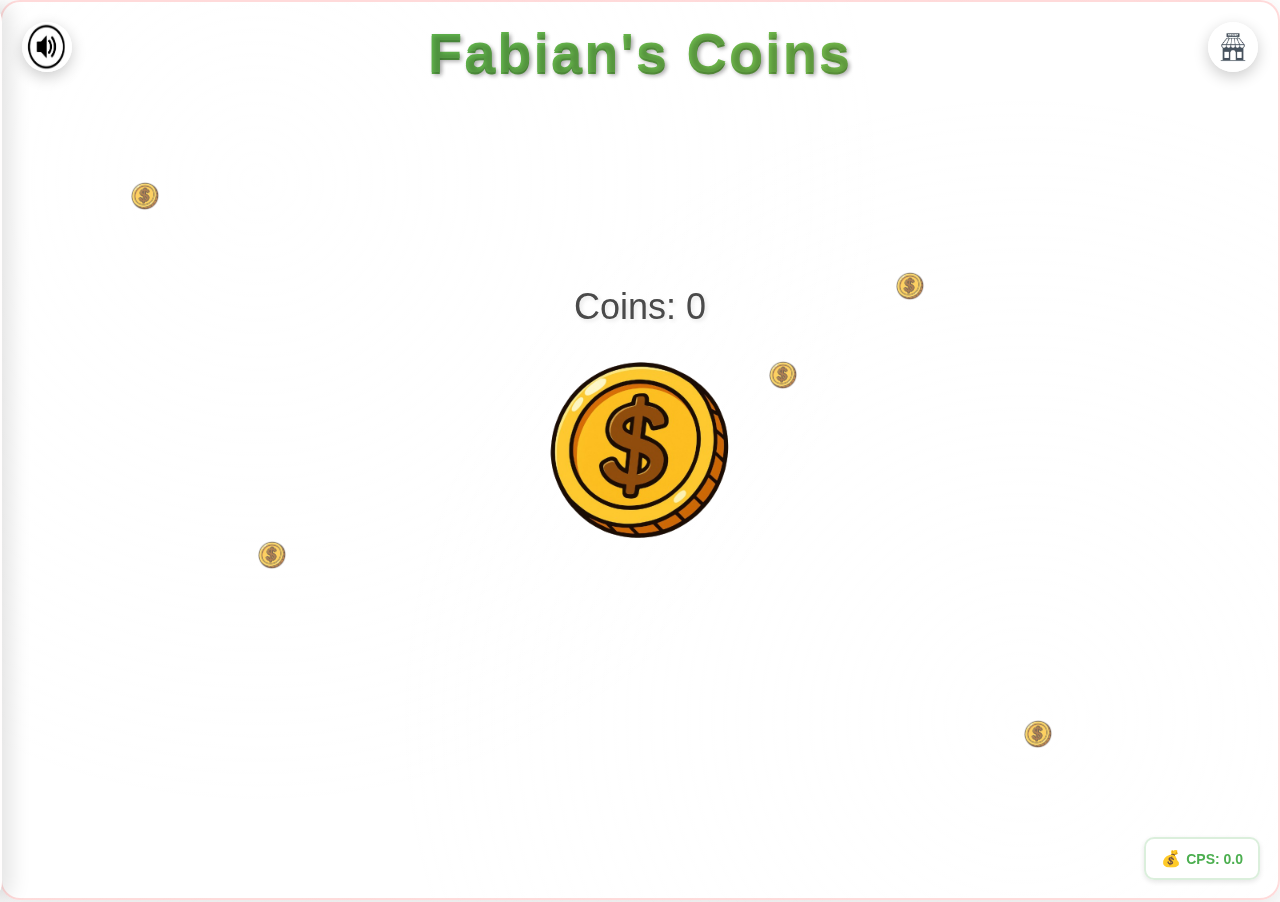
<file: index.html>
<!DOCTYPE html>
<html lang="en">
<head>
    <meta charset="UTF-8">
    <meta name="viewport" content="width=device-width, initial-scale=1.0">
    <title>Coin Clicker</title>
    <link rel="stylesheet" href="/styles.css">
    <link rel="icon" type="image/png" sizes="16x16" href="/coin.png">
    <link rel="icon" type="image/png" sizes="32x32" href="/coin.png">
    <link rel="icon" type="image/png" sizes="48x48" href="/coin.png">
    <link rel="icon" type="image/png" sizes="64x64" href="/coin.png">
</head>
<body>
    <div class="game-title">
        <h1>Fabian's Coins</h1>
    </div>
    <div class="container">
        <div class="floating-coins">
            <img src="coin.png" alt="Floating Coin">
            <img src="coin.png" alt="Floating Coin">
            <img src="coin.png" alt="Floating Coin">
            <img src="coin.png" alt="Floating Coin">
            <img src="coin.png" alt="Floating Coin">
        </div>
        <div class="shop" id="shop">
            <div class="shop-header">
                <h2>Shop</h2>
                <button class="close-btn" onclick="toggleShop()">×</button>
            </div>
            <div class="shop-content">
                <!-- Auto-Clickers -->
                <div class="shop-category">
                    <h3>Auto-Clickers</h3>
                    <div class="shop-items">
                        <div class="shop-item">
                            <h4>Basic Auto-Clicker</h4>
                            <p>Price: <span id="basicAutoPrice">50</span> coins</p>
                            <p>CPS: <span id="basicAutoCps">1</span></p>
                            <button onclick="buyAutoClicker('basic')">Buy</button>
                        </div>
                        <div class="shop-item">
                            <h4>Silver Auto-Clicker</h4>
                            <p>Price: <span id="silverAutoPrice">200</span> coins</p>
                            <p>CPS: <span id="silverAutoCps">2</span></p>
                            <button onclick="buyAutoClicker('silver')">Buy</button>
                        </div>
                        <div class="shop-item">
                            <h4>Gold Auto-Clicker</h4>
                            <p>Price: <span id="goldAutoPrice">500</span> coins</p>
                            <p>CPS: <span id="goldAutoCps">5</span></p>
                            <button onclick="buyAutoClicker('gold')">Buy</button>
                        </div>
                        <div class="shop-item">
                            <h4>Diamond Auto-Clicker</h4>
                            <p>Price: <span id="diamondAutoPrice">1000</span> coins</p>
                            <p>CPS: <span id="diamondAutoCps">10</span></p>
                            <button onclick="buyAutoClicker('diamond')">Buy</button>
                        </div>
                        <div class="shop-item">
                            <h4>Master Auto-Clicker</h4>
                            <p>Price: <span id="masterAutoPrice">2500</span> coins</p>
                            <p>CPS: <span id="masterAutoCps">20</span></p>
                            <button onclick="buyAutoClicker('master')">Buy</button>
                        </div>
                        <div class="shop-item">
                            <h4>Legendary Auto-Clicker</h4>
                            <p>Price: <span id="legendaryAutoPrice">5000</span> coins</p>
                            <p>CPS: <span id="legendaryAutoCps">50</span></p>
                            <button onclick="buyAutoClicker('legendary')">Buy</button>
                        </div>
                    </div>
                </div>

                <!-- Multipliers -->
                <div class="shop-category">
                    <h3>Multipliers</h3>
                    <div class="shop-items">
                        <div class="shop-item">
                            <h4>Bronze Multiplier</h4>
                            <p>Price: <span id="bronzeMultiPrice">100</span> coins</p>
                            <p>Multiplier: ×<span id="bronzeMultiValue">1.5</span></p>
                            <button onclick="buyMultiplier('bronze')">Buy</button>
                        </div>
                        <div class="shop-item">
                            <h4>Silver Multiplier</h4>
                            <p>Price: <span id="silverMultiPrice">300</span> coins</p>
                            <p>Multiplier: ×<span id="silverMultiValue">2</span></p>
                            <button onclick="buyMultiplier('silver')">Buy</button>
                        </div>
                        <div class="shop-item">
                            <h4>Gold Multiplier</h4>
                            <p>Price: <span id="goldMultiPrice">800</span> coins</p>
                            <p>Multiplier: ×<span id="goldMultiValue">3</span></p>
                            <button onclick="buyMultiplier('gold')">Buy</button>
                        </div>
                        <div class="shop-item">
                            <h4>Diamond Multiplier</h4>
                            <p>Price: <span id="diamondMultiPrice">2000</span> coins</p>
                            <p>Multiplier: ×<span id="diamondMultiValue">5</span></p>
                            <button onclick="buyMultiplier('diamond')">Buy</button>
                        </div>
                        <div class="shop-item">
                            <h4>Master Multiplier</h4>
                            <p>Price: <span id="masterMultiPrice">5000</span> coins</p>
                            <p>Multiplier: ×<span id="masterMultiValue">10</span></p>
                            <button onclick="buyMultiplier('master')">Buy</button>
                        </div>
                        <div class="shop-item">
                            <h4>Legendary Multiplier</h4>
                            <p>Price: <span id="legendaryMultiPrice">10000</span> coins</p>
                            <p>Multiplier: ×<span id="legendaryMultiValue">20</span></p>
                            <button onclick="buyMultiplier('legendary')">Buy</button>
                        </div>
                    </div>
                </div>

                <!-- Special Upgrades -->
                <div class="shop-category">
                    <h3>Special Upgrades</h3>
                    <div class="shop-items">
                        <div class="shop-item">
                            <h4>Magnet</h4>
                            <p>Price: <span id="magnetPrice">1000</span> coins</p>
                            <p>Description: Dreifache Coins bei Klick</p>
                            <button onclick="buySpecialUpgrade('magnet')">Buy</button>
                        </div>
                        <div class="shop-item">
                            <h4>Golden Touch</h4>
                            <p>Price: <span id="goldenTouchPrice">2500</span> coins</p>
                            <p>Description: Dreifache Coins bei Auto-Clicker</p>
                            <button onclick="buySpecialUpgrade('goldenTouch')">Buy</button>
                        </div>
                        <div class="shop-item">
                            <h4>Double Click</h4>
                            <p>Price: <span id="doubleClickPrice">5000</span> coins</p>
                            <p>Description: Doppelter Klick-Wert</p>
                            <button onclick="buySpecialUpgrade('doubleClick')">Buy</button>
                        </div>
                        <div class="shop-item">
                            <h4>Triple Click</h4>
                            <p>Price: <span id="tripleClickPrice">10000</span> coins</p>
                            <p>Description: Dreifacher Klick-Wert</p>
                            <button onclick="buySpecialUpgrade('tripleClick')">Buy</button>
                        </div>
                        <div class="shop-item">
                            <h4>AutoClicker Boost</h4>
                            <p>Price: <span id="autoClickerBoostPrice">15000</span> coins</p>
                            <p>Description: +50% Auto-Clicker CPS</p>
                            <button onclick="buySpecialUpgrade('autoClickerBoost')">Buy</button>
                        </div>
                        <div class="shop-item">
                            <h4>Multiplier Boost</h4>
                            <p>Price: <span id="multiplierBoostPrice">20000</span> coins</p>
                            <p>Description: +50% Multiplier</p>
                            <button onclick="buySpecialUpgrade('multiplierBoost')">Buy</button>
                        </div>
                    </div>
                </div>
            </div>
        </div>

        <div class="game-title">
            <h1>Fabian's Coins</h1>
        </div>
        <div class="coin-container">
            <img id="coin" src="/coin.png" alt="Coin">
            <div class="coin-counter">Coins: <span id="coinCount">0</span></div>
        </div>
        <div class="mute-button">
            <img id="muteIcon" src="/microphone.png" alt="Mute/Unmute" onclick="toggleMute()">
        </div>
        
        <div class="shop-icon">
            <img src="/store.png" alt="Shop" onclick="toggleShop()">
        </div>
    </div>
    <div class="notification" id="notification"></div>
    <div class="cps-display">
        <span>CPS: <span id="currentCPS">0</span></span>
    </div>
    <audio id="clickSound" src="/click-sound.mp3"></audio>
    <script src="/game.js"></script>
</body>
</html>
</file>
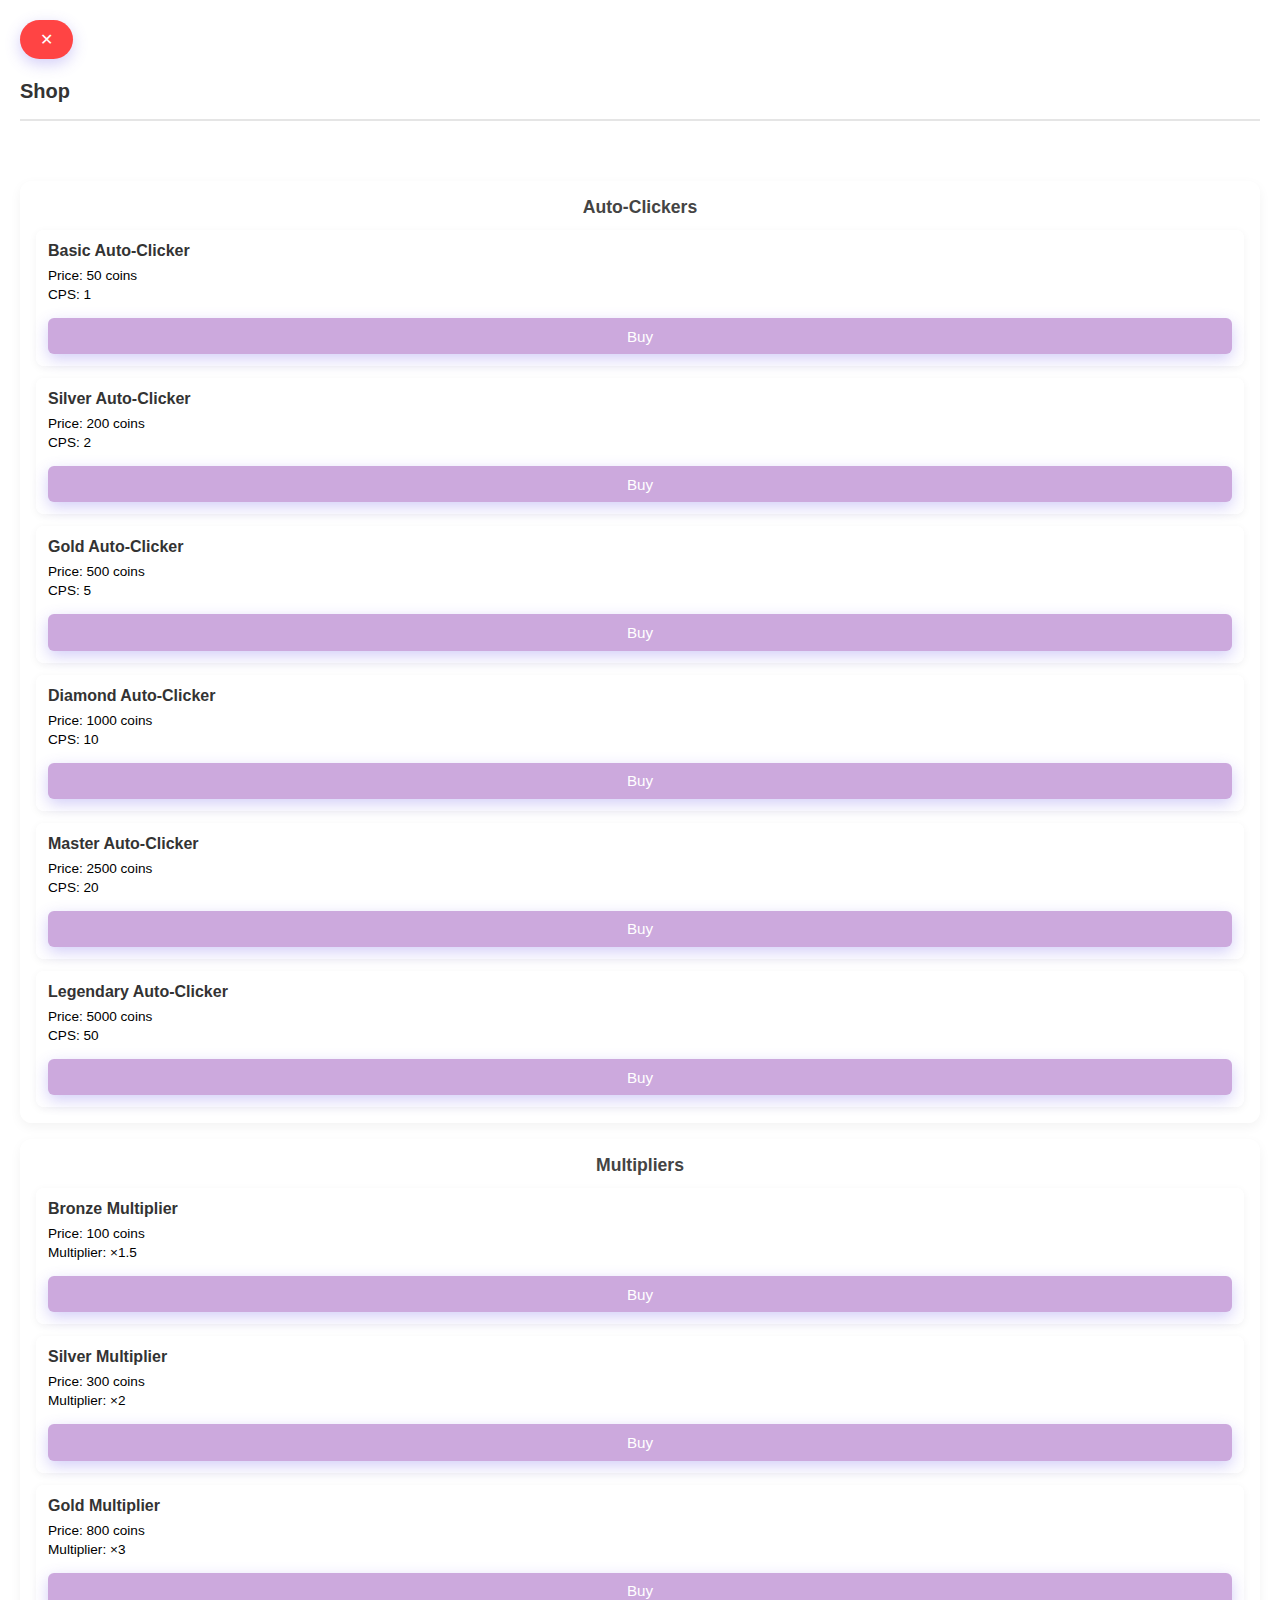
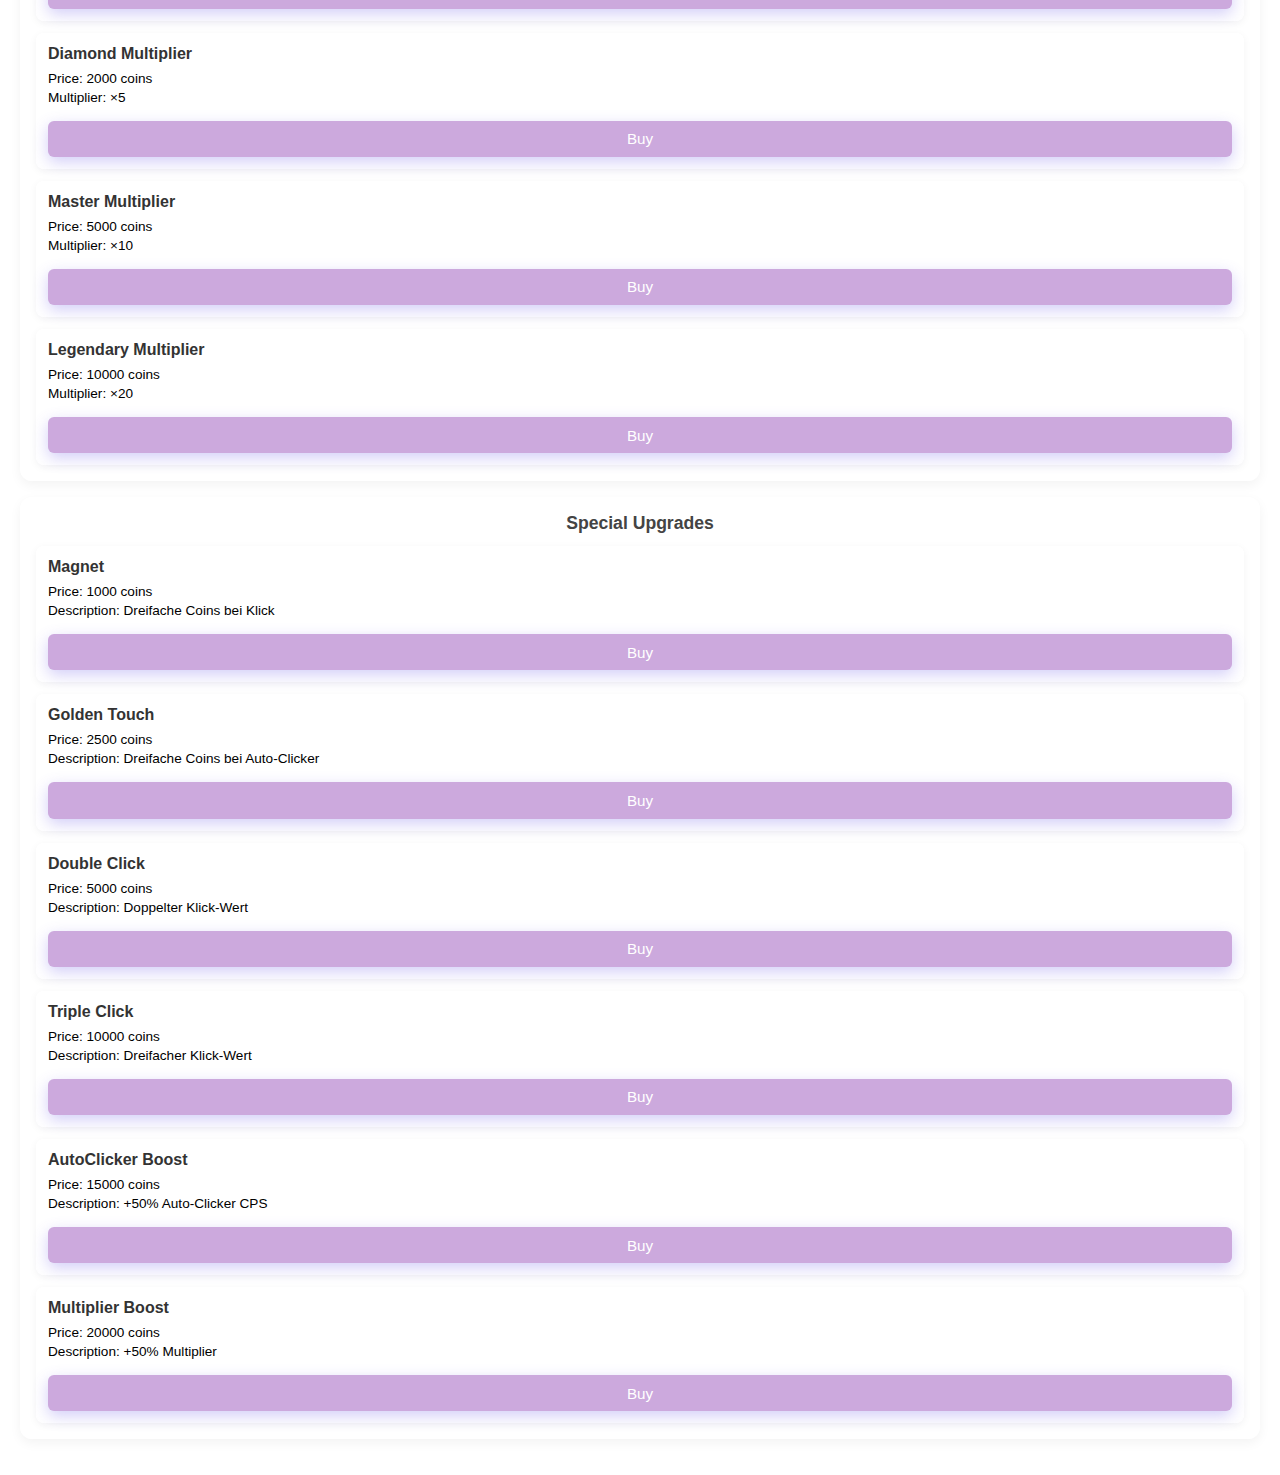
<file: shop.html>
<!DOCTYPE html>
<html lang="en">
<head>
    <meta charset="UTF-8">
    <meta name="viewport" content="width=device-width, initial-scale=1.0">
    <title>Coin Clicker Shop</title>
    <link rel="stylesheet" href="styles.css">
    <style>
        .shop-container {
            width: 100%;
            height: 100%;
            padding: 20px;
            box-sizing: border-box;
            position: relative;
        }
        .back-button {
            position: absolute;
            top: 20px;
            left: 20px;
            background: #ff4444;
            color: white;
            border: none;
            padding: 10px 20px;
            border-radius: 25px;
            cursor: pointer;
            font-size: 16px;
            transition: all 0.3s ease;
        }
        .back-button:hover {
            background: #ff0000;
            transform: scale(1.1);
        }
        .shop-content {
            margin-top: 60px;
        }
    </style>
</head>
<body>
    <div class="shop-container">
        <button class="back-button" onclick="window.close()">✕</button>
        <div class="shop-content">
            <div class="shop-header">
                <h2>Shop</h2>
            </div>
            <div class="shop-content">
                <!-- Auto-Clickers -->
                <div class="shop-category">
                    <h3>Auto-Clickers</h3>
                    <div class="shop-items">
                        <div class="shop-item">
                            <h4>Basic Auto-Clicker</h4>
                            <p>Price: <span id="basicAutoPrice">50</span> coins</p>
                            <p>CPS: <span id="basicAutoCps">1</span></p>
                            <button onclick="buyAutoClicker('basic')">Buy</button>
                        </div>
                        <div class="shop-item">
                            <h4>Silver Auto-Clicker</h4>
                            <p>Price: <span id="silverAutoPrice">200</span> coins</p>
                            <p>CPS: <span id="silverAutoCps">2</span></p>
                            <button onclick="buyAutoClicker('silver')">Buy</button>
                        </div>
                        <div class="shop-item">
                            <h4>Gold Auto-Clicker</h4>
                            <p>Price: <span id="goldAutoPrice">500</span> coins</p>
                            <p>CPS: <span id="goldAutoCps">5</span></p>
                            <button onclick="buyAutoClicker('gold')">Buy</button>
                        </div>
                        <div class="shop-item">
                            <h4>Diamond Auto-Clicker</h4>
                            <p>Price: <span id="diamondAutoPrice">1000</span> coins</p>
                            <p>CPS: <span id="diamondAutoCps">10</span></p>
                            <button onclick="buyAutoClicker('diamond')">Buy</button>
                        </div>
                        <div class="shop-item">
                            <h4>Master Auto-Clicker</h4>
                            <p>Price: <span id="masterAutoPrice">2500</span> coins</p>
                            <p>CPS: <span id="masterAutoCps">20</span></p>
                            <button onclick="buyAutoClicker('master')">Buy</button>
                        </div>
                        <div class="shop-item">
                            <h4>Legendary Auto-Clicker</h4>
                            <p>Price: <span id="legendaryAutoPrice">5000</span> coins</p>
                            <p>CPS: <span id="legendaryAutoCps">50</span></p>
                            <button onclick="buyAutoClicker('legendary')">Buy</button>
                        </div>
                    </div>
                </div>

                <!-- Multipliers -->
                <div class="shop-category">
                    <h3>Multipliers</h3>
                    <div class="shop-items">
                        <div class="shop-item">
                            <h4>Bronze Multiplier</h4>
                            <p>Price: <span id="bronzeMultiPrice">100</span> coins</p>
                            <p>Multiplier: ×<span id="bronzeMultiValue">1.5</span></p>
                            <button onclick="buyMultiplier('bronze')">Buy</button>
                        </div>
                        <div class="shop-item">
                            <h4>Silver Multiplier</h4>
                            <p>Price: <span id="silverMultiPrice">300</span> coins</p>
                            <p>Multiplier: ×<span id="silverMultiValue">2</span></p>
                            <button onclick="buyMultiplier('silver')">Buy</button>
                        </div>
                        <div class="shop-item">
                            <h4>Gold Multiplier</h4>
                            <p>Price: <span id="goldMultiPrice">800</span> coins</p>
                            <p>Multiplier: ×<span id="goldMultiValue">3</span></p>
                            <button onclick="buyMultiplier('gold')">Buy</button>
                        </div>
                        <div class="shop-item">
                            <h4>Diamond Multiplier</h4>
                            <p>Price: <span id="diamondMultiPrice">2000</span> coins</p>
                            <p>Multiplier: ×<span id="diamondMultiValue">5</span></p>
                            <button onclick="buyMultiplier('diamond')">Buy</button>
                        </div>
                        <div class="shop-item">
                            <h4>Master Multiplier</h4>
                            <p>Price: <span id="masterMultiPrice">5000</span> coins</p>
                            <p>Multiplier: ×<span id="masterMultiValue">10</span></p>
                            <button onclick="buyMultiplier('master')">Buy</button>
                        </div>
                        <div class="shop-item">
                            <h4>Legendary Multiplier</h4>
                            <p>Price: <span id="legendaryMultiPrice">10000</span> coins</p>
                            <p>Multiplier: ×<span id="legendaryMultiValue">20</span></p>
                            <button onclick="buyMultiplier('legendary')">Buy</button>
                        </div>
                    </div>
                </div>

                <!-- Special Upgrades -->
                <div class="shop-category">
                    <h3>Special Upgrades</h3>
                    <div class="shop-items">
                        <div class="shop-item">
                            <h4>Magnet</h4>
                            <p>Price: <span id="magnetPrice">1000</span> coins</p>
                            <p>Description: Dreifache Coins bei Klick</p>
                            <button onclick="buySpecialUpgrade('magnet')">Buy</button>
                        </div>
                        <div class="shop-item">
                            <h4>Golden Touch</h4>
                            <p>Price: <span id="goldenTouchPrice">2500</span> coins</p>
                            <p>Description: Dreifache Coins bei Auto-Clicker</p>
                            <button onclick="buySpecialUpgrade('goldenTouch')">Buy</button>
                        </div>
                        <div class="shop-item">
                            <h4>Double Click</h4>
                            <p>Price: <span id="doubleClickPrice">5000</span> coins</p>
                            <p>Description: Doppelter Klick-Wert</p>
                            <button onclick="buySpecialUpgrade('doubleClick')">Buy</button>
                        </div>
                        <div class="shop-item">
                            <h4>Triple Click</h4>
                            <p>Price: <span id="tripleClickPrice">10000</span> coins</p>
                            <p>Description: Dreifacher Klick-Wert</p>
                            <button onclick="buySpecialUpgrade('tripleClick')">Buy</button>
                        </div>
                        <div class="shop-item">
                            <h4>AutoClicker Boost</h4>
                            <p>Price: <span id="autoClickerBoostPrice">15000</span> coins</p>
                            <p>Description: +50% Auto-Clicker CPS</p>
                            <button onclick="buySpecialUpgrade('autoClickerBoost')">Buy</button>
                        </div>
                        <div class="shop-item">
                            <h4>Multiplier Boost</h4>
                            <p>Price: <span id="multiplierBoostPrice">20000</span> coins</p>
                            <p>Description: +50% Multiplier</p>
                            <button onclick="buySpecialUpgrade('multiplierBoost')">Buy</button>
                        </div>
                    </div>
                </div>
            </div>
        </div>
    </div>
    <script src="shop.js"></script>
</body>
</html>
</file>
<file: styles.css>
* {
    margin: 0;
    padding: 0;
    box-sizing: border-box;
}

body {
    font-family: 'Arial', sans-serif;
    margin: 0;
    padding: 0;
    display: flex;
    justify-content: center;
    align-items: center;
    min-height: 100vh;
    background: linear-gradient(135deg, #f0f8ff 0%, #e6f3ff 100%);
    background-image: 
        radial-gradient(circle at 30% 30%, rgba(255, 255, 255, 0.3) 0%, transparent 50%),
        radial-gradient(circle at 70% 70%, rgba(255, 255, 255, 0.3) 0%, transparent 50%),
        radial-gradient(circle at 10% 90%, rgba(255, 255, 255, 0.3) 0%, transparent 50%),
        radial-gradient(circle at 90% 10%, rgba(255, 255, 255, 0.3) 0%, transparent 50%);
    background-size: 100% 100%;
    position: relative;
    -webkit-user-select: none;
    -moz-user-select: none;
    -ms-user-select: none;
    user-select: none;
    -webkit-text-size-adjust: 100%;
    -webkit-tap-highlight-color: transparent;
    touch-action: manipulation;
}

img {
    -webkit-user-drag: none;
    user-drag: none;
    user-select: none;
    -moz-user-select: none;
    -webkit-user-select: none;
    -ms-user-select: none;
}

.container, .shop, .shop-item {
    -webkit-user-select: none;
    -moz-user-select: none;
    -ms-user-select: none;
    user-select: none;
}

@keyframes float {
    0% { transform: translateY(0) rotate(0deg); }
    50% { transform: translateY(-20px) rotate(10deg); }
    100% { transform: translateY(0) rotate(0deg); }
}

.floating-coins {
    position: absolute;
    width: 100%;
    height: 100%;
    pointer-events: none;
    z-index: -1;
}

.floating-coins img {
    position: absolute;
    width: 30px;
    animation: float 3s ease-in-out infinite;
    opacity: 0.7;
}

.money-rain {
    position: fixed;
    top: 0;
    left: 0;
    width: 100%;
    height: 100%;
    pointer-events: none;
    z-index: 1000;
}

.money-rain img {
    position: absolute;
    width: 20px;
    animation: fall 4s ease-out forwards;
    opacity: 0.8;
}

@keyframes fall {
    0% {
        top: -20px;
        transform: rotate(0deg);
    }
    100% {
        top: 100%;
        transform: rotate(360deg);
    }
}

.floating-coins img:nth-child(1) { top: 20%; left: 10%; animation-delay: 0s; }
.floating-coins img:nth-child(2) { top: 40%; left: 60%; animation-delay: -1s; }
.floating-coins img:nth-child(3) { top: 60%; left: 20%; animation-delay: -2s; }
.floating-coins img:nth-child(4) { top: 80%; left: 80%; animation-delay: -3s; }
.floating-coins img:nth-child(5) { top: 30%; left: 70%; animation-delay: -1.5s; }

.container {
    position: relative;
    width: 100%;
    height: 100vh;
    display: flex;
    flex-direction: column;
    align-items: center;
    justify-content: center;
    background: rgba(255, 255, 255, 0.95);
    padding: 2rem;
    border-radius: 20px;
    box-shadow: 0 10px 30px rgba(0, 0, 0, 0.1);
    backdrop-filter: blur(10px);
    border: 2px solid rgba(255, 68, 68, 0.2);
    background-image: 
        radial-gradient(circle at 20% 20%, rgba(255, 255, 255, 0.2) 0%, transparent 50%),
        radial-gradient(circle at 80% 80%, rgba(255, 255, 255, 0.2) 0%, transparent 50%);
}

.notification {
    position: fixed;
    bottom: 20px;
    left: 20px;
    padding: 10px 20px;
    border-radius: 15px;
    font-size: 16px;
    font-weight: bold;
    z-index: 2000;
    animation: slideIn 0.3s ease-out;
    display: none;
    box-shadow: 0 3px 10px rgba(0, 0, 0, 0.2);
}

.cps-display {
    position: fixed;
    bottom: 20px;
    right: 20px;
    background: rgba(255, 255, 255, 0.9);
    padding: 10px 15px;
    border-radius: 10px;
    font-size: 14px;
    font-weight: bold;
    color: #4CAF50;
    box-shadow: 0 2px 5px rgba(0, 0, 0, 0.1);
    z-index: 1000;
    display: flex;
    align-items: center;
    gap: 5px;
    border: 2px solid rgba(76, 175, 80, 0.2);
}

.cps-display::before {
    content: '💰';
    font-size: 16px;
}

.notification.success {
    background: rgba(0, 255, 0, 0.1);
    border: 2px solid #4CAF50;
    color: #4CAF50;
}

.notification.error {
    background: rgba(255, 0, 0, 0.1);
    border: 2px solid #ff4444;
    color: #ff4444;
}

@keyframes slideIn {
    from {
        transform: translateY(20px);
        opacity: 0;
    }
    to {
        transform: translateY(0);
        opacity: 1;
    }
}

.game-title {
    position: fixed;
    top: 20px;
    left: 50%;
    transform: translateX(-50%);
    text-align: center;
    z-index: 1000;
    width: 100%;
}

.game-title h1 {
    font-size: 3.5rem;
    color: #4CAF50;
    text-shadow: 2px 2px 4px rgba(0, 0, 0, 0.2);
    font-weight: 700;
    letter-spacing: 2px;
    background: linear-gradient(135deg, #4CAF50, #8BC34A);
    -webkit-background-clip: text;
    -webkit-text-fill-color: transparent;
    margin: 0;
    padding: 0;
}

.coin-container {
    position: relative;
    margin: 2rem 0;
    display: flex;
    flex-direction: column;
    align-items: center;
    justify-content: center;
}

#coin {
    width: 200px;
    height: 200px;
    cursor: pointer;
    transition: all 0.3s ease;
    position: relative;
    z-index: 1;
}

#coin:hover {
    transform: scale(1.1) rotate(10deg);
    filter: brightness(1.2);
}

.coin-counter {
    font-size: 36px;
    margin: 1rem 0;
    color: #4a4a4a;
    text-shadow: 2px 2px 4px rgba(0, 0, 0, 0.1);
    position: absolute;
    top: -80px;
}

.shop-icon {
    position: fixed;
    top: 20px;
    right: 20px;
    cursor: pointer;
    z-index: 1000;
}

.shop-icon img {
    width: 50px;
    height: 50px;
    border-radius: 50%;
    box-shadow: 0 5px 15px rgba(0, 0, 0, 0.2);
    transition: all 0.3s ease;
}

.shop-icon img:hover {
    transform: scale(1.1);
    filter: brightness(1.2);
}

.mute-button {
    position: fixed;
    top: 20px;
    left: 20px;
    cursor: pointer;
    z-index: 999; /* Lower than shop's z-index */
}

.mute-button img {
    width: 50px;
    height: 50px;
    border-radius: 50%;
    box-shadow: 0 5px 15px rgba(0, 0, 0, 0.2);
    transition: all 0.3s ease;
}

.mute-button img:hover {
    transform: scale(1.1);
    filter: brightness(1.2);
}

.shop {
    position: fixed;
    top: 0;
    left: -300px;
    width: 300px;
    height: 100vh;
    background: rgba(255, 255, 255, 0.95);
    padding: 1.5rem;
    border-radius: 0 20px 20px 0;
    box-shadow: 10px 0 20px rgba(0, 0, 0, 0.1);
    transition: all 0.5s ease;
    z-index: 1000;
    overflow-y: auto;
    scrollbar-width: thin;
    scrollbar-color: #4CAF50 #f1f1f1;
}

.shop::-webkit-scrollbar {
    width: 8px;
}

.shop::-webkit-scrollbar-track {
    background: #f1f1f1;
}

.shop::-webkit-scrollbar-thumb {
    background: #4CAF50;
    border-radius: 4px;
}

.shop.active {
    left: 0;
}

.shop-header {
    display: flex;
    justify-content: space-between;
    align-items: center;
    margin-bottom: 1.5rem;
    padding-bottom: 1rem;
    border-bottom: 2px solid rgba(0, 0, 0, 0.1);
}

.shop-header h2 {
    font-size: 1.25rem;
    color: #333;
}

.close-btn {
    background: none;
    border: none;
    font-size: 1.25rem;
    color: #666;
    cursor: pointer;
    padding: 0.5rem;
    border-radius: 50%;
    transition: all 0.3s ease;
}

.close-btn:hover {
    background: rgba(0, 0, 0, 0.1);
    color: #333;
}

.shop-category {
    margin-bottom: 1rem;
    padding: 1rem;
    background: rgba(255, 255, 255, 0.9);
    border-radius: 12px;
    box-shadow: 0 4px 12px rgba(0, 0, 0, 0.05);
}

.shop-category h3 {
    margin: 0 0 0.75rem 0;
    font-size: 1.1rem;
    color: #444;
    text-align: center;
}

.shop-items {
    display: flex;
    flex-direction: column;
    gap: 0.75rem;
}

.shop-item {
    padding: 0.75rem;
    background: rgba(255, 255, 255, 0.95);
    border-radius: 8px;
    box-shadow: 0 2px 8px rgba(0, 0, 0, 0.05);
    transition: all 0.3s ease;
}

.shop-item:hover {
    transform: translateY(-2px);
    box-shadow: 0 4px 12px rgba(0, 0, 0, 0.08);
}

.shop-item h4 {
    margin: 0 0 0.5rem 0;
    font-size: 1rem;
    color: #333;
}

.shop-item p {
margin: 0.25rem 0;
font-size: 0.85rem;
}

.shop-item button {
width: 100%;
padding: 0.6rem;
background: #cca9dd;
color: white;
border: none;
border-radius: 6px;
font-size: 0.95rem;
cursor: pointer;
transition: all 0.3s ease;
margin-top: 0.75rem;
}

.shop-item button:hover {
background: #b386c0;
transform: translateY(-2px);
}

.buy-button {
background-color: #cca9dd;
color: white;
padding: 10px 20px;
border: none;
border-radius: 5px;
cursor: pointer;
font-size: 16px;
transition: background-color 0.3s;
}

.buy-button:hover {
background-color: #b386c0;
}

button {
background: linear-gradient(45deg, #6c5ce7, #a369d8);
color: white;
border: none;
padding: 0.8rem 1.5rem;
border-radius: 25px;
cursor: pointer;
font-family: inherit;
font-size: 16px;
transition: all 0.3s ease;
box-shadow: 0 5px 15px rgba(108, 92, 231, 0.3);
    padding: 0.8rem 1.5rem;
    border-radius: 25px;
    cursor: pointer;
    font-family: inherit;
    font-size: 16px;
    transition: all 0.3s ease;
    box-shadow: 0 5px 15px rgba(108, 92, 231, 0.3);
}

button:hover {
    transform: translateY(-2px);
    box-shadow: 0 8px 25px rgba(108, 92, 231, 0.4);
    background: linear-gradient(45deg, #5c4ce1, #8a5dd7);
}

button:active {
    transform: translateY(1px);
    box-shadow: 0 3px 10px rgba(108, 92, 231, 0.3);
}

.stats {
    margin-top: 2rem;
    font-size: 18px;
}
</file>
